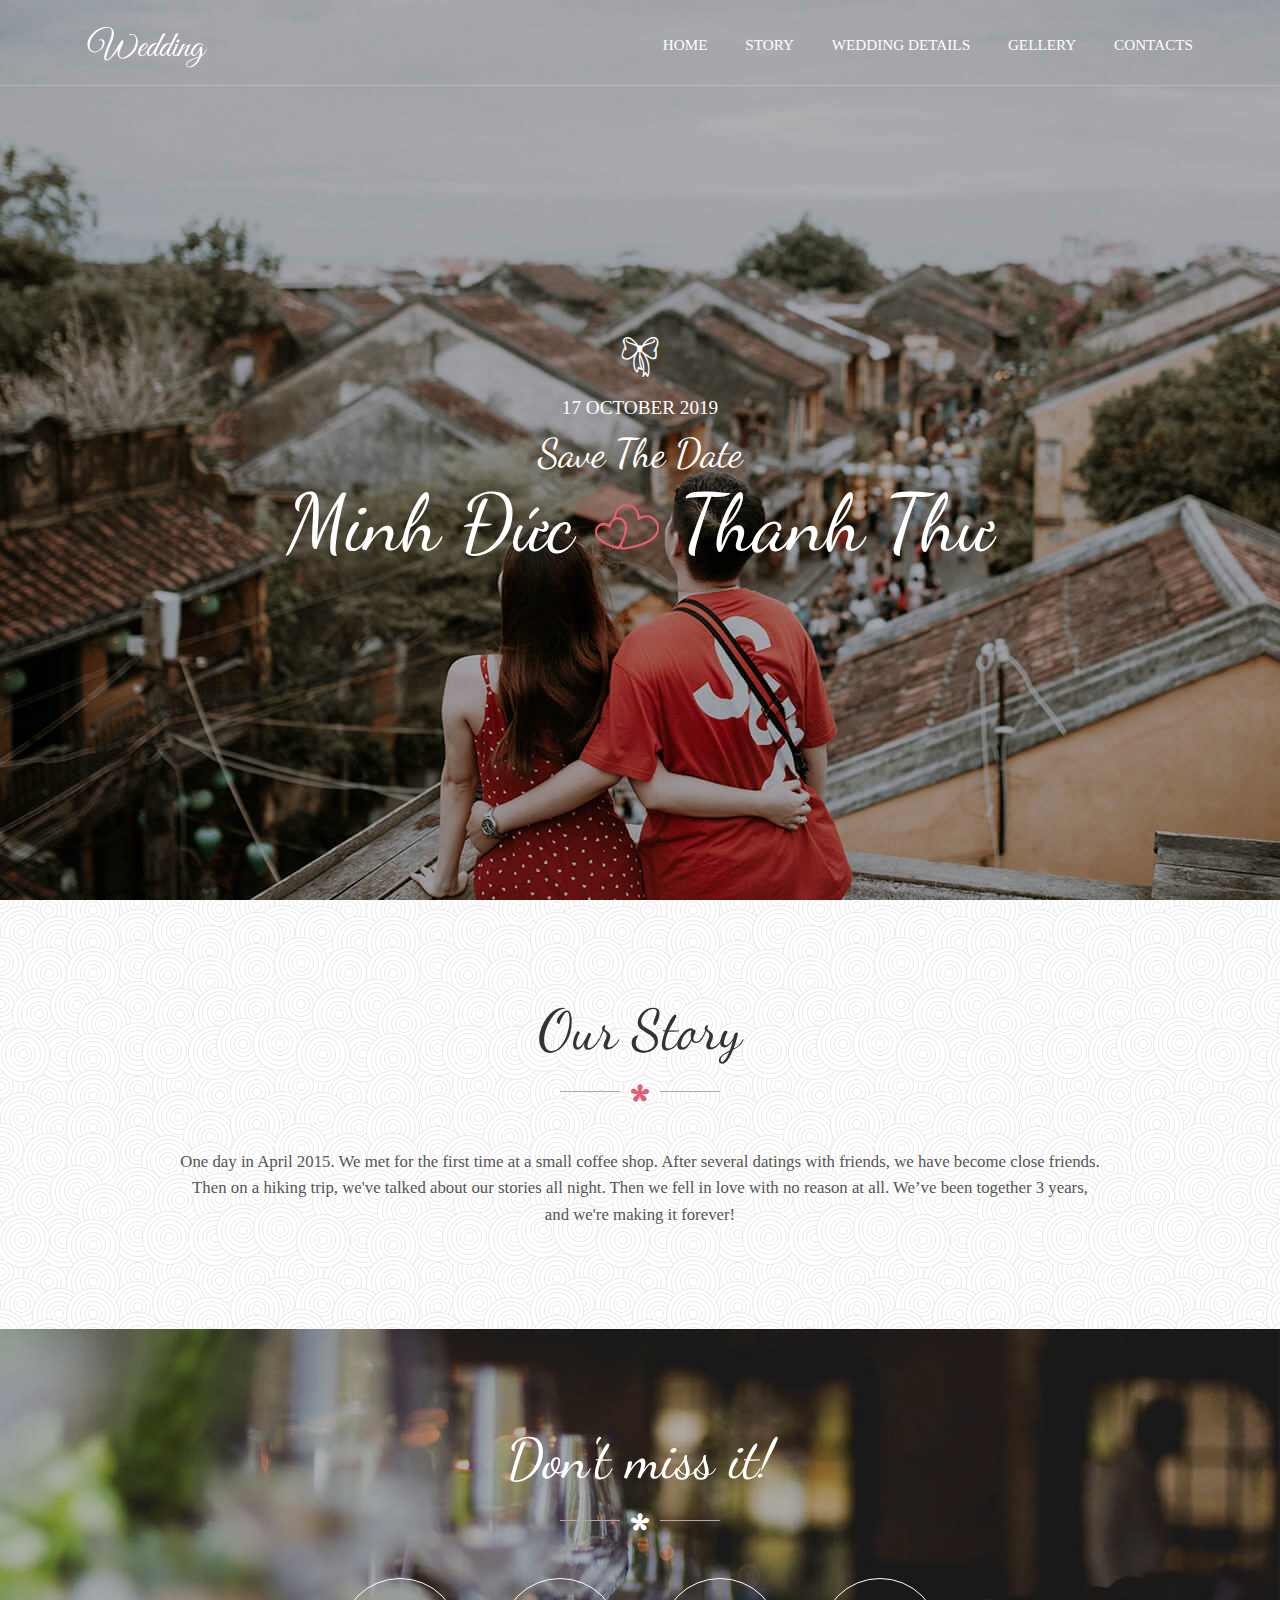
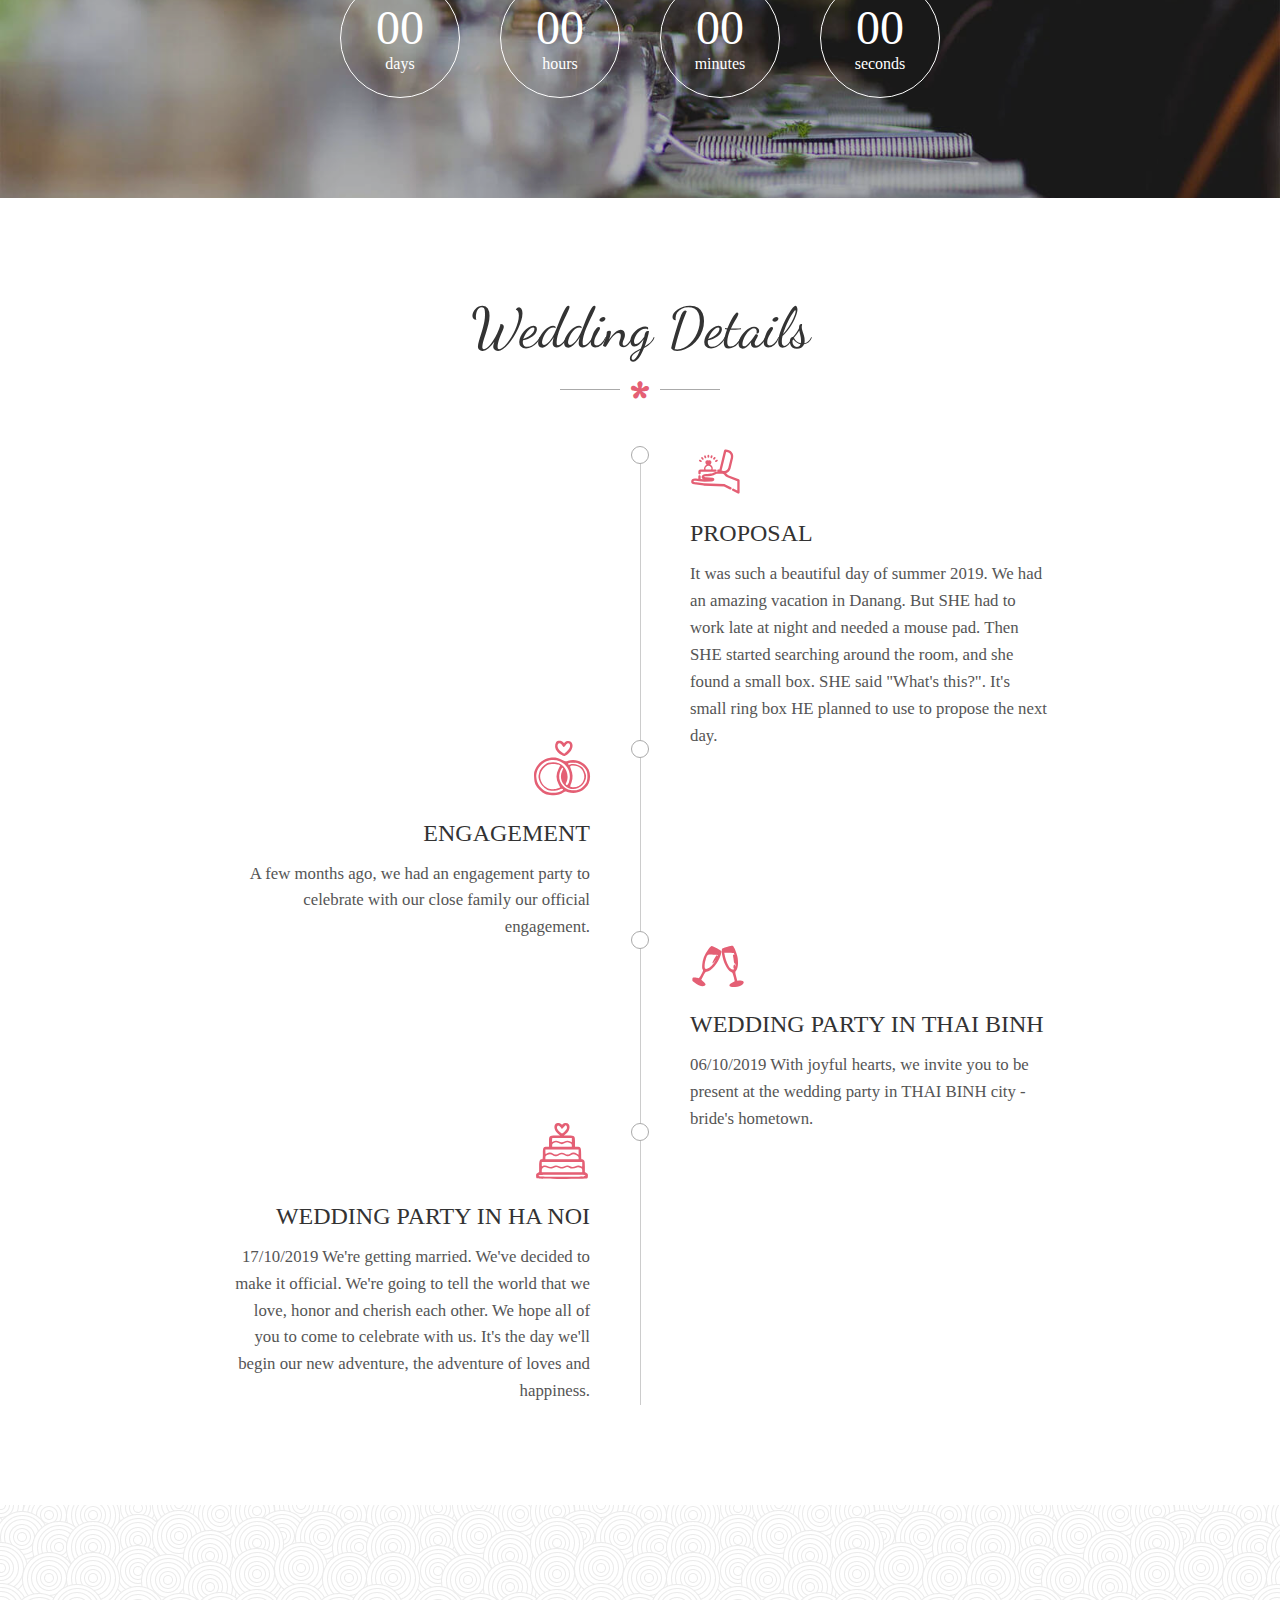
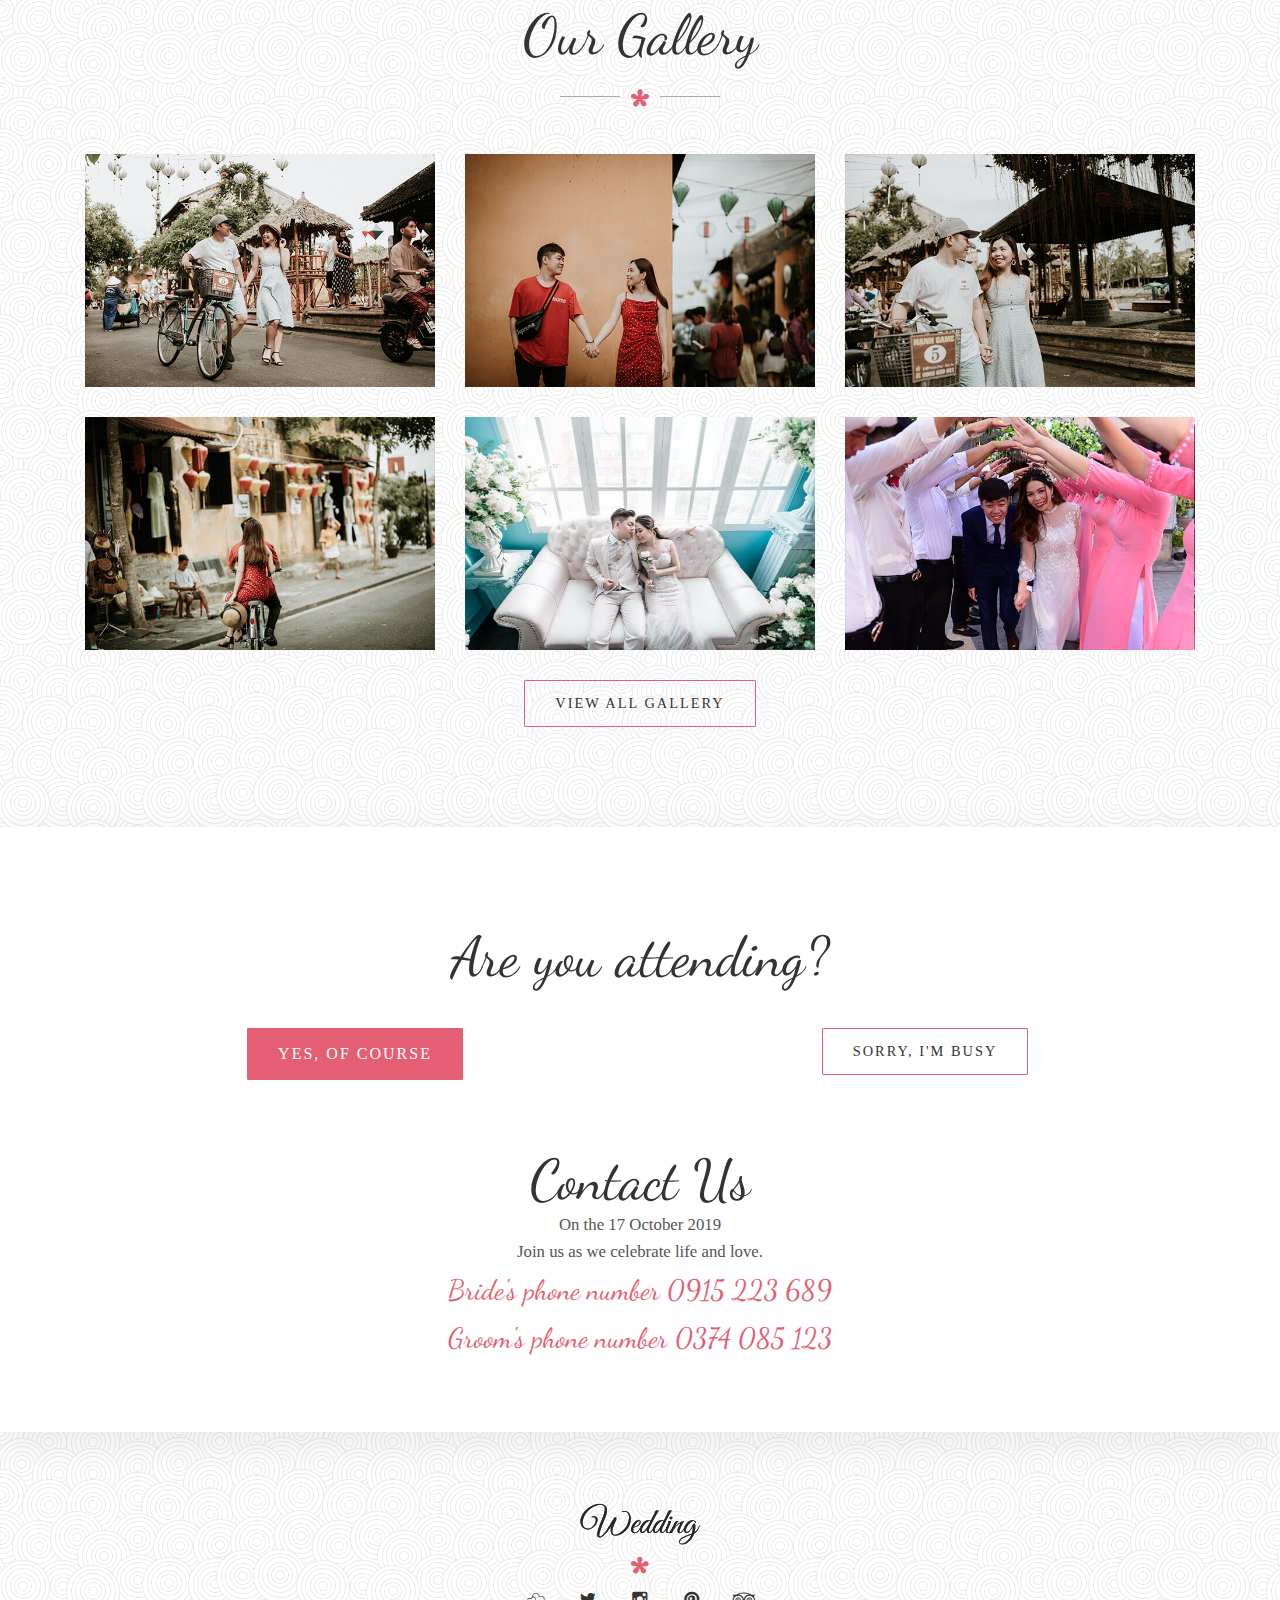
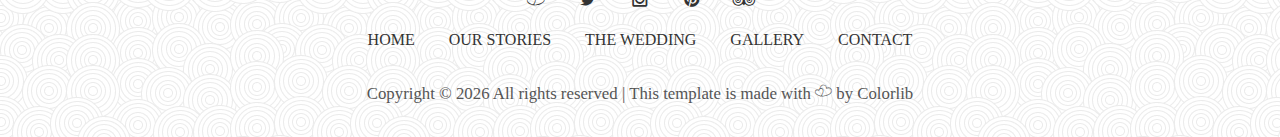
<file: index-marry.html>
<!DOCTYPE HTML>
<html lang="en">

<head>
	<title>D&T</title>
	<meta http-equiv="X-UA-Compatible" content="IE=edge">
	<meta name="viewport" content="width=device-width, initial-scale=1">
	<meta charset="UTF-8">
	<meta property="og:image" content="https://ducnmhn.github.io/images/thumb.jpg" />

	<!-- Font -->

	<link href="https://fonts.googleapis.com/css?family=Dancing+Script" rel="stylesheet">

	<!-- Stylesheets -->

	<link href="common-css/bootstrap.css" rel="stylesheet">


	<link href="common-css/fluidbox.min.css" rel="stylesheet">

	<link href="common-css/font-icon.css" rel="stylesheet">


	<link href="01-homepage/css/styles.css" rel="stylesheet">

	<link href="01-homepage/css/responsive.css" rel="stylesheet">

</head>

<body>

	<header>

		<div class="container">

			<a class="logo" href="#"><img src="images/logo-white.png" alt="Logo"></a>

			<div class="menu-nav-icon" data-nav-menu="#main-menu"><i class="icon icon-bars"></i></div>

			<ul class="main-menu visible-on-click" id="main-menu">
				<li><a href="index.html#main">HOME</a></li>
				<li><a href="index.html#story">STORY</a></li>
				<li><a href="index.html#detail">WEDDING DETAILS</a></li>
				<li><a href="index.html#gallery">GELLERY</a></li>
				<li><a href="index.html#contract">CONTACTS</a></li>
			</ul><!-- main-menu -->

		</div><!-- container -->
	</header>


	<div class="main-slider" id="main">
		<div class="display-table center-text">
			<div class="display-table-cell">
				<div class="slider-content">

					<i class="small-icon icon icon-tie"></i>
					<h5 class="date">17 OCTOBER 2019</h5>
					<h3 class="pre-title">Save The Date</h3>
					<br class="brcss">
					<h1 class="title">Minh Đức<br class="brcss"> <i class="icon icon-heart"></i> <br class="brcss">Thanh
						Thư</h1>

				</div><!-- slider-content-->
			</div>
			<!--display-table-cell-->
		</div><!-- display-table-->
	</div><!-- main-slider -->


	<section class="section story-area center-text" id="story">
		<div class="container">
			<div class="row">
				<div class="col-sm-1"></div>
				<div class="col-sm-10">

					<div class="heading">
						<h2 class="title">Our Story</h2>
						<span class="heading-bottom"><i class="icon icon-star"></i></span>
					</div>

					<p class="desc margin-bottom">One day in April 2015. We met for the first time at a small coffee
						shop. After several datings with friends, we have become close friends. Then on a hiking trip,
						we've talked about our stories all night. Then we fell in love with no reason at all. We’ve been
						together 3 years, and we're making it forever!</p>

				</div><!-- col-sm-10 -->
			</div><!-- row -->
		</div><!-- container -->
	</section><!-- section -->

	<section class="section counter-area center-text" id="count">
		<div class="container">
			<div class="row">

				<div class="col-sm-12">
					<div class="heading">
						<h2 class="title">Don't miss it!</h2>
						<span class="heading-bottom"><i class="color-white icon icon-star"></i></span>
					</div>
				</div>

				<div class="col-sm-2"></div>
				<div class="col-sm-8">

					<div class="remaining-time">
						<div id="clock"></div>
					</div><!-- remaining-time -->
				</div><!-- col-sm-10 -->

			</div><!-- row -->
		</div><!-- container -->
	</section><!-- section -->

	<section class="section w-details-area center-text" id="detail">
		<div class="container">
			<div class="row">
				<div class="col-sm-1"></div>
				<div class="col-sm-10">

					<div class="heading">
						<h2 class="title">Wedding Details</h2>
						<span class="heading-bottom"><i class="icon icon-star"></i></span>
					</div>

					<div class="wedding-details margin-bottom">

						<div class="w-detail right">
							<i class="icon" style="width: 50px;
							fill: #E45F74;">

								<svg version="1.1" id="Capa_1" xmlns="http://www.w3.org/2000/svg"
									xmlns:xlink="http://www.w3.org/1999/xlink" x="0px" y="0px" viewBox="0 0 512 512"
									style="enable-background:new 0 0 512 512;" xml:space="preserve">
									<g id="Group_628" transform="translate(5 -17.5)">
										<g id="Group_595">
											<g id="Group_594">
												<g id="Group_593">
													<g id="Group_592">
														<path id="Path_905" d="M92.6,309.5c-6.6,0-11.9-5.3-11.9-11.9v-18.8c0-11.8,9.6-21.3,21.3-21.3h153.3c6.6,0,11.9,5.3,11.9,11.9
						s-5.3,11.9-11.9,11.9H104.4v16.4C104.4,304.2,99.1,309.5,92.6,309.5z" />
													</g>
												</g>
											</g>
										</g>
										<g id="Group_627">
											<g id="Group_626">
												<g id="Group_625">
													<g id="Group_624">
														<path id="Path_913" d="M491.1,505.2c-1.9,0-3.7-0.4-5.4-1.3l-54.4-27.8c-5.8-3-8.2-10.1-5.2-16c3-5.8,10.1-8.2,16-5.2l37.1,19
						v-96.5l-95.5-36.8c-15-5.7-28-15.7-37.5-28.6c-4.5-6-12-9.6-20.2-9.6l-47-0.4c-7.6,0-15.2,1.6-22.2,4.7l-11.3,5
						c-11.3,5.1-26.8,11.3-35.8,12l-33.9,3.9c-0.4,0.1-0.9,0.1-1.4,0.1c-0.5,0-0.9,0-1.4-0.1c-3.9-0.5-7.9-0.7-11.9-0.8
						c-16.4,0-20.8,5.1-21.7,6.6c-0.3,0.5-0.5,1-0.7,1.6c3.6,0.9,10.3,1.3,13.5,1.4c2.2,0.1,4.2,0.2,6.1,0.4l68.4,6
						c10.3,0.9,17.6,8.3,17.3,17.6c-0.3,8.9-8.1,19.4-29.1,19.9l-71.5,2.5c-0.1,0-0.3,0-0.4,0c-0.3,0-0.7,0-1,0l-72.8-6.1
						c-0.4,0-0.8-0.1-1.2-0.2c-7.5-1.5-15-2.4-22.7-2.6c-9.3,0-12.4,2-13.1,2.6c-0.4,0.3-1,0.8-1,3.5v2.9c2.8,1.3,10,3.7,27,5.7
						c1,0.1,1.7,0.2,2,0.3l77.5,10.7l208.5,7.7c1.9,0,3.7,0.5,5.3,1.3l63.3,32.3c5.8,3,8.2,10.1,5.2,16c-2,4-6.1,6.5-10.6,6.5
						c-1.9,0-3.7-0.4-5.4-1.3l-61-31.1l-206.9-7.7c-0.4,0-0.8,0-1.2-0.1l-78.4-10.8c-0.1,0-0.4-0.1-0.9-0.1l-0.4,0
						c-23.7-2.8-45.9-7.6-47.9-23.9c-0.1-0.5-0.1-1-0.1-1.4v-6.9c0-9,3.3-16.5,9.6-21.7c6.5-5.4,15.8-8,28.2-8
						c8.9,0.1,17.8,1.1,26.5,2.9l8.7,0.7v-26c0-6.6,5.3-11.9,11.9-11.9c6.6,0,11.9,5.3,11.9,11.9v28l30.3,2.5
						c-4.4-0.8-8.6-2.6-12.2-5.3c-7.4-5.7-9.6-17.4-5.4-27.8c3.4-8.3,13.6-22.2,44.2-22.2c4.4,0,8.8,0.3,13.2,0.8l32.8-3.8
						c0.2,0,0.3,0,0.5,0c3.4-0.2,14.1-3.8,28.2-10l11.3-5c9.9-4.4,20.6-6.7,31.4-6.8c-5-4.3-5.6-11.7-1.3-16.7
						c2.3-2.6,5.5-4.2,9-4.2h10.6l47.2-193c1.7-7,8-11.9,15.2-11.9c1.3,0,2.5,0.2,3.8,0.5l24.7,6.1c35.7,8.8,57.4,44.9,48.7,80.5
						L410.3,247c-5.7,23.4-23.6,41.9-46.9,48.4c0.7,0.8,1.3,1.6,1.9,2.4c6.8,9.3,16.1,16.5,26.9,20.6l103.2,39.7
						c4.6,1.8,7.6,6.2,7.6,11.1v124C503,499.9,497.7,505.2,491.1,505.2z M335.5,272.9c3.4,0.8,6.8,1.2,10.2,1.2
						c19.7-0.1,36.8-13.6,41.4-32.7L413.5,134c5.6-23-8.4-46.2-31.3-51.9l-16.9-4.2l-46.6,190.8L335.5,272.9z" />
													</g>
												</g>
											</g>
										</g>
									</g>
									<g id="Group_629" transform="translate(-684.286 -8.502)">
										<path id="Path_914" d="M842.1,240.7c0-17,13.8-30.9,30.8-30.9c17,0,30.9,13.8,30.9,30.8c0,7.9-3,15.4-8.4,21.2h17.3
		c11.7-21.9,3.3-49.2-18.6-60.9c-1-0.5-2-1-3-1.4c10.7-9.7,12.6-19.1,12.6-24.5c0-12-8.3-21.4-19-21.4c-4.2,0-8.4,1.3-11.9,3.7
		c-3.5-2.4-7.6-3.7-11.9-3.7c-10.6,0-19,9.4-19,21.4c0,5.5,1.9,14.8,12.6,24.5c-22.7,10-33,36.6-23,59.4c0.4,1,0.9,2,1.4,2.9h17.3
		C845.1,256.1,842.1,248.5,842.1,240.7z" />
									</g>
									<g id="Group_637" transform="translate(-578.936 -155)">
										<g id="Group_599">
											<g id="Group_630">
												<g id="Group_598">
													<g id="Group_597">
														<g id="Group_596">
															<g id="Path_906">
																<path id="Path_915"
																	d="M767,276.3c-5,0-9-4-9-9v-13.2c0-5,4-9,9-9s9,4,9,9l0,0v13.2C776,272.2,771.9,276.2,767,276.3z" />
															</g>
														</g>
													</g>
												</g>
											</g>
										</g>
										<g id="Group_603">
											<g id="Group_631">
												<g id="Group_602">
													<g id="Group_601">
														<g id="Group_600">
															<g id="Path_907">
																<path id="Path_916" d="M736.9,281.4c-3.8,0-7.2-2.4-8.5-5.9l-4.5-12.4c-1.8-4.7,0.6-9.9,5.2-11.6c4.7-1.8,9.9,0.6,11.6,5.2
								l4.6,12.6c1.7,4.7-0.7,9.9-5.4,11.6C739,281.3,738,281.4,736.9,281.4L736.9,281.4z" />
															</g>
														</g>
													</g>
												</g>
											</g>
										</g>
										<g id="Group_607">
											<g id="Group_632">
												<g id="Group_606">
													<g id="Group_605">
														<g id="Group_604">
															<g id="Path_908">
																<path id="Path_917" d="M710.3,296.6c-2.6-0.1-5-1.2-6.7-3.2l-8.5-10.1c-3.2-3.8-2.7-9.5,1.1-12.7c3.8-3.2,9.5-2.7,12.7,1.1
								l8.5,10.1c3.2,3.8,2.7,9.5-1.1,12.7c-1.6,1.4-3.7,2.1-5.8,2.1L710.3,296.6z" />
															</g>
														</g>
													</g>
												</g>
											</g>
										</g>
										<g id="Group_611">
											<g id="Group_633">
												<g id="Group_610">
													<g id="Group_609">
														<g id="Group_608">
															<g id="Path_909">
																<path id="Path_918" d="M690.8,319.8c-1.6,0-3.1-0.4-4.5-1.2l-11.4-6.6c-4.3-2.5-5.9-8-3.4-12.3c2.5-4.3,8-5.9,12.3-3.4
								l11.5,6.7c4.3,2.5,5.8,8,3.3,12.3C697,318.1,694.1,319.8,690.8,319.8L690.8,319.8z" />
															</g>
														</g>
													</g>
												</g>
											</g>
										</g>
										<g id="Group_615">
											<g id="Group_634">
												<g id="Group_614">
													<g id="Group_613">
														<g id="Group_612">
															<g id="Path_910">
																<path id="Path_919" d="M843.5,319.2c-5,0-9-4-9-9c0-3.2,1.7-6.2,4.5-7.8l11.4-6.6c4.3-2.5,9.8-1,12.3,3.3
								c2.5,4.3,1,9.8-3.3,12.3L848,318C846.7,318.8,845.1,319.2,843.5,319.2L843.5,319.2z" />
															</g>
														</g>
													</g>
												</g>
											</g>
										</g>
										<g id="Group_619">
											<g id="Group_635">
												<g id="Group_618">
													<g id="Group_617">
														<g id="Group_616">
															<g id="Path_911">
																<path id="Path_920" d="M823.6,295.6c-5,0-9-4-9-9c0-2.1,0.7-4.2,2.1-5.8l8.5-10.1c3.1-3.9,8.8-4.5,12.7-1.4
								c3.9,3.1,4.5,8.8,1.4,12.7c0,0.1-0.1,0.1-0.1,0.2l-8.6,10.2C828.8,294.4,826.3,295.6,823.6,295.6L823.6,295.6z" />
															</g>
														</g>
													</g>
												</g>
											</g>
										</g>
										<g id="Group_623">
											<g id="Group_636">
												<g id="Group_622">
													<g id="Group_621">
														<g id="Group_620">
															<g id="Path_912">
																<path id="Path_921" d="M796.8,280.2c-5,0-9-4-9-9c0-1.1,0.2-2.1,0.5-3.1l4.5-12.4c1.6-4.7,6.8-7.2,11.5-5.5
								c4.7,1.6,7.2,6.8,5.5,11.5c0,0,0,0.1-0.1,0.1l-4.5,12.5C803.9,277.8,800.5,280.2,796.8,280.2z" />
															</g>
														</g>
													</g>
												</g>
											</g>
										</g>
									</g>
								</svg>

							</i>
							<h4 class="title">PROPOSAL</h4>
							<p>It was such a beautiful day of summer 2019. We had an amazing vacation in Danang. But SHE
								had to work late at night and needed a mouse pad. Then SHE started searching around the
								room, and she found a small box. SHE said "What's this?". It's small ring box HE planned
								to use to propose the next day.</p>
						</div><!-- w-detail -->

						<div class="w-detail left">
							<i class="icon icon-ciurclke"></i>
							<h4 class="title">ENGAGEMENT</h4>
							<p>A few months ago, we had an engagement party to celebrate with our close family our
								official engagement.</p>
						</div><!-- w-detail -->

						<div class="w-detail right">
							<i class="icon icon-wine-glass"></i>
							<h4 class="title">WEDDING PARTY IN THAI BINH</h4>
							<p>06/10/2019 With joyful hearts, we invite you to be present at the wedding party in THAI
								BINH city - bride's hometown.</p>
						</div><!-- w-detail -->

						<div class="w-detail left">

							<i class="icon icon-cake"></i>
							<h4 class="title">WEDDING PARTY IN HA NOI</h4>
							<p>17/10/2019 We're getting married. We've decided to make it official. We're going to tell
								the world that we love, honor and cherish each other. We hope all of you to come to
								celebrate with us. It's the day we'll begin
								our new adventure, the adventure of loves and happiness.</p>
						</div><!-- w-detail -->

					</div><!-- wedding-details -->

				</div><!-- col-sm-10 -->
			</div><!-- row -->
		</div><!-- container -->
	</section><!-- section -->

	<section class="section story-area center-text" id="gallery">
		<div class="container">
			<div class="row">

				<div class="col-sm-12">

					<div class="heading">
						<h2 class="title">Our Gallery</h2>
						<span class="heading-bottom"><i class="icon icon-star"></i></span>
					</div>

					<div class="image-gallery">
						<div class="row">

							<div class="col-md-4 col-sm-6">
								<a href="images/gallery-1-600x400.jpg" data-fluidbox><img class="margin-bottom"
										src="images/gallery-1-600x400.jpg" alt="Gallery Image"></a>
							</div><!-- col-sm-4 -->

							<div class="col-md-4 col-sm-6">
								<a href="images/gallery-2-600x400.jpg" data-fluidbox><img class="margin-bottom"
										src="images/gallery-2-600x400.jpg" alt="Gallery Image"></a>
							</div><!-- col-sm-4 -->

							<div class="col-md-4 col-sm-6">
								<a href="images/gallery-3-600x400.jpg" data-fluidbox><img class="margin-bottom"
										src="images/gallery-3-600x400.jpg" alt="Gallery Image"></a>
							</div><!-- col-sm-4 -->

							<div class="col-md-4 col-sm-6">
								<a href="images/gallery-4-600x400.jpg" data-fluidbox><img class="margin-bottom"
										src="images/gallery-4-600x400.jpg" alt="Gallery Image"></a>
							</div><!-- col-sm-4 -->

							<div class="col-md-4 col-sm-6">
								<a href="images/gallery-5-600x400.jpg" data-fluidbox><img class="margin-bottom"
										src="images/gallery-5-600x400.jpg" alt="Gallery Image"></a>
							</div><!-- col-sm-4 -->

							<div class="col-md-4 col-sm-6">
								<a href="images/gallery-6-600x400.jpg" data-fluidbox><img class="margin-bottom"
										src="images/gallery-6-600x400.jpg" alt="Gallery Image"></a>
							</div><!-- col-sm-4 -->

						</div><!-- row -->

						<a class="btn-2 margin-bottom gallery-btn" href="gallery/index.html">VIEW ALL GALLERY</a>

					</div><!-- image-gallery -->

				</div><!-- col-sm-10 -->
			</div><!-- row -->
		</div><!-- container -->
	</section><!-- section -->

	<section class="section contact-area" id="contract">
		<div class="container">
			<div class="row">
				<div class="heading" style="margin: 0 auto;">
					<h2 class="center-text">Are you attending?</h2>
				</div>
			</div><!-- row -->
			<div class="row" style="margin-bottom: 50px;">
				<div class="col-sm-6 center-text" style="margin-bottom: 20px;">
					<a class="btn" href="index.html#count"><b>YES, OF COURSE</b></a>
				</div>
				<div class="col-sm-6 center-text">
					<a class="btn-2" id="sorry-btn"><b>SORRY, I'M BUSY</b></a>
				</div>

			</div>
			<div class="row bank-account" style="display: none">
				<div class="col-sm-6 center-text" style="margin-bottom: 20px;">
					<p class="center-text" style="font-size: 25px;">Bride's contact</p>
					<a class="center-text" href="https://www.facebook.com/pyonchi"
						style="color: blue;font-size: 30px;">Bride's facebook</a>
					<p class="center-text">Bride's bank account: 048704060068202 - VIB - Nguyễn Thị Thanh Thư</p>
				</div>
				<div class="col-sm-6 center-text" style="margin-bottom: 20px;">
					<p class="center-text" style="font-size: 25px;">Groom's contact</p>
					<a class="center-text" href="https://www.facebook.com/outsider150"
						style="color: blue;font-size: 30px;">Groom's facebook</a>
					<p class="center-text">Groom's bank account: 0011004064649 - Vietcombank - Nguyễn Minh Đức</p>
				</div>

			</div>
			<div class="row">
				<div style="margin: 0 auto;">
					<h2 class="title  center-text">Contact Us</h2>
					<p class="center-text">On the 17 October 2019</p>
					<p class="center-text">Join us as we celebrate life and love.</p>
					<h3 class="center-text" style="font-size: 1.75rem;"><a style="font-size: inherit;"
							href="tel:0915223689" class="phone">Bride's phone number 0915 223 689</a></h3>
					<h3 class="center-text" style="font-size: 1.75rem;"><a style="font-size: inherit;"
							href="tel:0374085123" class="phone">Groom's phone number 0374 085 123</a></h3>

				</div><!-- margin-bottom -->
			</div><!-- row -->
		</div><!-- container -->
	</section><!-- section -->

	<footer>
		<div class="container center-text">

			<div class="logo-wrapper">
				<a class="logo" href="#"><img src="images/logo-black.png" alt="Logo Image"></a>
				<i class="icon icon-star"></i>
			</div>
			<ul class="social-icons">
				<li><a href="#"><i class="icon icon-heart"></i></a></li>
				<li><a href="#"><i class="icon icon-twitter"></i></a></li>
				<li><a href="#"><i class="icon icon-instagram"></i></a></li>
				<li><a href="#"><i class="icon icon-pinterest"></i></a></li>
				<li><a href="#"><i class="icon icon-tripadvisor"></i></a></li>
			</ul>

			<ul class="footer-links">
				<li><a href="#">HOME</a></li>
				<li><a href="#">OUR STORIES</a></li>
				<li><a href="#">THE WEDDING</a></li>
				<li><a href="#">GALLERY</a></li>
				<li><a href="#">CONTACT</a></li>
			</ul>

			<p class="copyright">
				<!-- Link back to Colorlib can't be removed. Template is licensed under CC BY 3.0. -->
				Copyright &copy;
				<script>document.write(new Date().getFullYear());</script> All rights reserved | This template is made
				with <i class="icon-heart" aria-hidden="true"></i> by <a href="https://colorlib.com"
					target="_blank">Colorlib</a>
				<!-- Link back to Colorlib can't be removed. Template is licensed under CC BY 3.0. -->
			</p>

		</div><!-- container -->
	</footer>


	<!-- SCIPTS -->

	<script src="common-js/jquery-3.1.1.min.js"></script>

	<script src="common-js/tether.min.js"></script>

	<script src="common-js/bootstrap.js"></script>

	<script src="common-js/jquery.countdown.min.js"></script>

	<script src="common-js/jquery.fluidbox.min.js"></script>


	<script src="common-js/scripts.js"></script>
	<script>
		$(document).ready(function () {
			$("#sorry-btn").click(function () {
				$(".bank-account").slideDown("slow");
			});
		});
	</script>
</body>

</html>
</file>
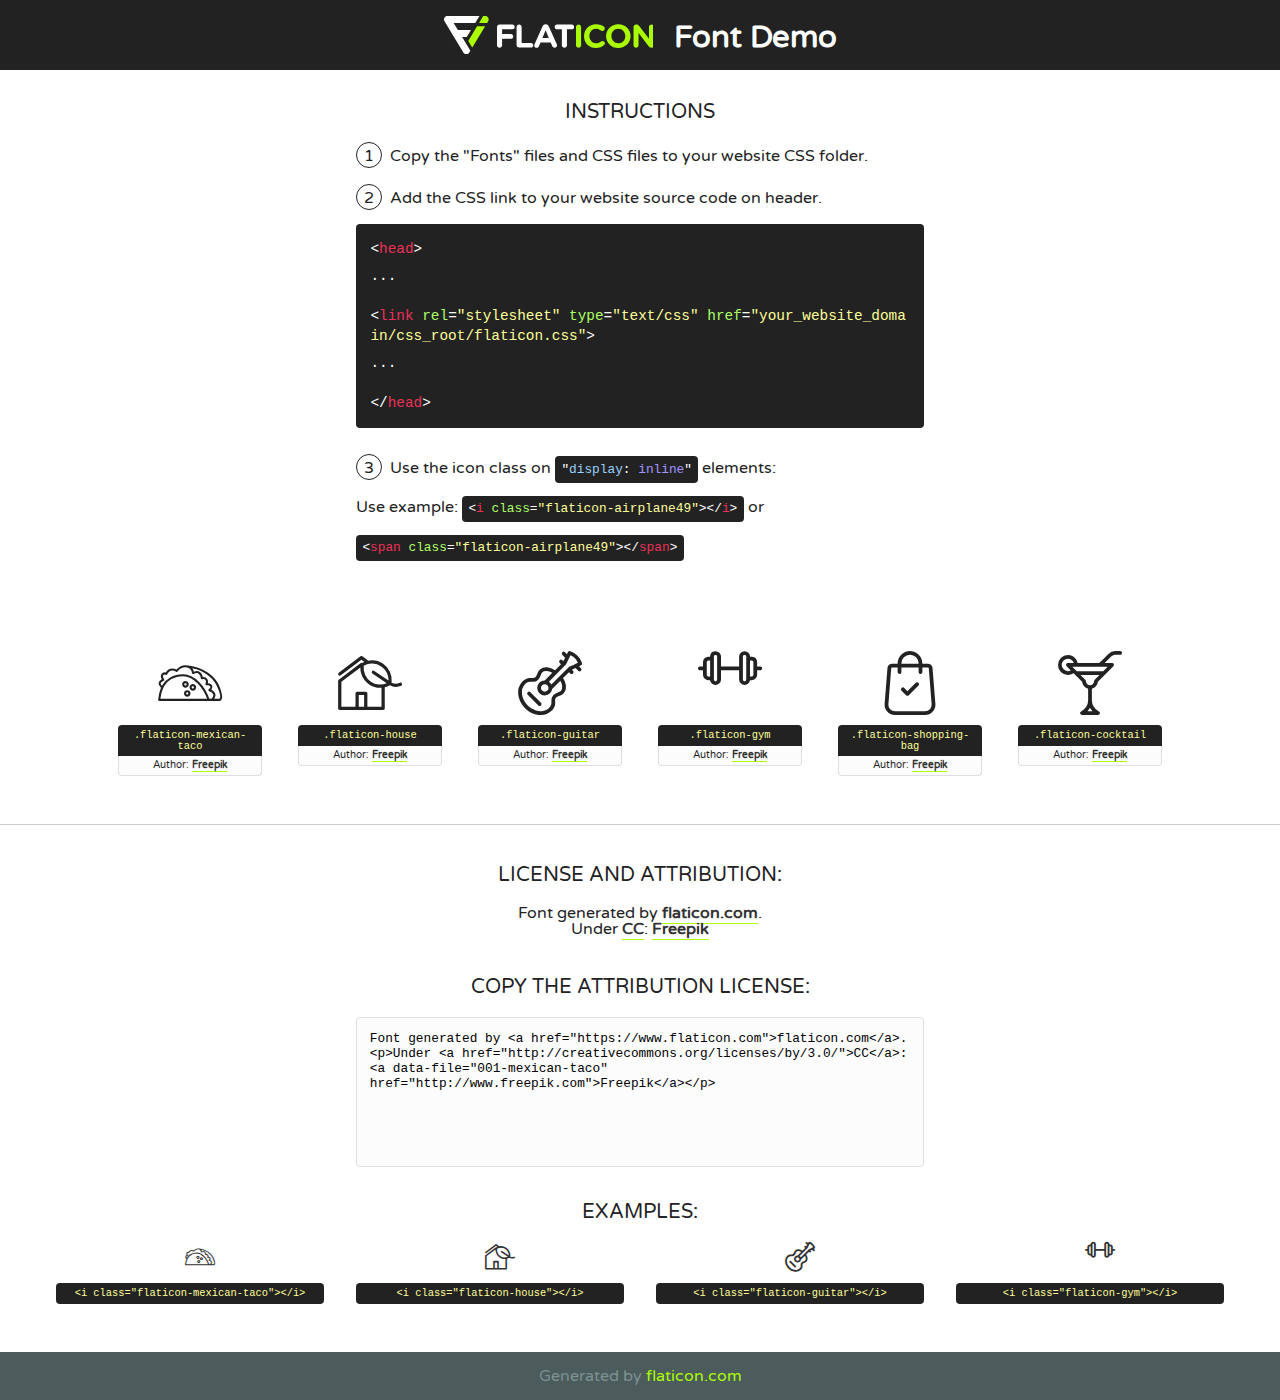
<file: gallery/fonts/flaticon/font/flaticon.html>
<!DOCTYPE html>
<!--
  Flaticon icon font: Flaticon
  Creation date: 11/02/2019 11:47
-->
<html>
<!DOCTYPE html>
<html>

<head>
    <title>Flaticon WebFont</title>
    <link href="http://fonts.googleapis.com/css?family=Varela+Round" rel="stylesheet" type="text/css" />
    <link rel="stylesheet" type="text/css" href="flaticon.css">
    <meta charset="UTF-8">
    <style>
    html, body, div, span, applet, object, iframe,
    h1, h2, h3, h4, h5, h6, p, blockquote, pre,
    a, abbr, acronym, address, big, cite, code,
    del, dfn, em, img, ins, kbd, q, s, samp,
    small, strike, strong, sub, sup, tt, var,
    b, u, i, center,
    dl, dt, dd, ol, ul, li,
    fieldset, form, label, legend,
    table, caption, tbody, tfoot, thead, tr, th, td,
    article, aside, canvas, details, embed, 
    figure, figcaption, footer, header, hgroup, 
    menu, nav, output, ruby, section, summary,
    time, mark, audio, video {
        margin: 0;
        padding: 0;
        border: 0;
        font-size: 100%;
        font: inherit;
        vertical-align: baseline;
    }
    /* HTML5 display-role reset for older browsers */
    article, aside, details, figcaption, figure, 
    footer, header, hgroup, menu, nav, section {
        display: block;
    }
    body {
        line-height: 1;
    }
    ol, ul {
        list-style: none;
    }
    blockquote, q {
        quotes: none;
    }
    blockquote:before, blockquote:after,
    q:before, q:after {
        content: '';
        content: none;
    }
    table {
        border-collapse: collapse;
        border-spacing: 0;
    }
    body {
        font-family: 'Varela Round', Helvetica, Arial, sans-serif;
        font-size: 16px;
        color: #222;
    }
    a {
        color: #333;
        border-bottom: 1px solid #a9fd00;
        font-weight: bold;
        text-decoration: none;
    }
    * {
        -moz-box-sizing: border-box;
        -webkit-box-sizing: border-box;
        box-sizing: border-box;
        margin: 0;
        padding: 0;
    }
    [class^="flaticon-"]:before, [class*=" flaticon-"]:before, [class^="flaticon-"]:after, [class*=" flaticon-"]:after {
        font-family: Flaticon;
        font-size: 30px;
        font-style: normal;
        margin-left: 20px;
        color: #333;
    }
    .wrapper {
        max-width: 600px;
        margin: auto;
        padding: 0 1em;
    }
    .title {
        font-size: 1.25em;
        text-align: center;
        margin-bottom: 1em;
        text-transform: uppercase;
    }
    header {
        text-align: center;
        background-color: #222;
        color: #fff;
        padding: 1em;
    }
    header .logo {
        width: 210px;
        height: 38px;
        display: inline-block;
        vertical-align: middle;
        margin-right: 1em;
        border: none;
    }
    header strong {
        font-size: 1.95em;
        font-weight: bold;
        vertical-align: middle;
        margin-top: 5px;
        display: inline-block;
    }
    .demo {
        margin: 2em auto;
        line-height: 1.25em;
    }
    .demo ul li {
        margin-bottom: 1em;
    }
    .demo ul li .num {
        color: #222;
        border-radius: 20px;
        display: inline-block;
        width: 26px;
        padding: 3px;
        height: 26px;
        text-align: center;
        margin-right: 0.5em;
        border: 1px solid #222;
    }
    .demo ul li code {
        background-color: #222;
        border-radius: 4px;
        padding: 0.25em 0.5em;
        display: inline-block;
        color: #fff;
        font-family: Consolas,Monaco,Lucida Console,Liberation Mono,DejaVu Sans Mono,Bitstream Vera Sans Mono,Courier New, monospace;
        font-weight: lighter;
        margin-top: 1em;
        font-size: 0.8em;
        word-break: break-all;
    }
    .demo ul li code.big {
        padding: 1em;
        font-size: 0.9em;
    }
    .demo ul li code .red {
        color: #EF3159;
    }
    .demo ul li code .green {
        color: #ACFF65;
    }
    .demo ul li code .yellow {
        color: #FFFF99;
    }
    .demo ul li code .blue {
        color: #99D3FF;
    }
    .demo ul li code .purple {
        color: #A295FF;
    }
    .demo ul li code .dots {
        margin-top: 0.5em;
        display: block;
    }
    #glyphs {
        border-bottom: 1px solid #ccc;
        padding: 2em 0;
        text-align: center;
    }
    .glyph {
        display: inline-block;
        width: 9em;
        margin: 1em;
        text-align: center;
        vertical-align: top;
        background: #FFF;
    }
    .glyph .glyph-icon {
        padding: 10px;
        display: block;
        font-family:"Flaticon";
        font-size: 64px;
        line-height: 1;
    }
    .glyph .glyph-icon:before {
        font-size: 64px;
        color: #222;
        margin-left: 0;
    }
    .class-name {
        font-size: 0.65em;
        background-color: #222;
        color: #fff;
        border-radius: 4px 4px 0 0;
        padding: 0.5em;
        color: #FFFF99;
        font-family: Consolas,Monaco,Lucida Console,Liberation Mono,DejaVu Sans Mono,Bitstream Vera Sans Mono,Courier New, monospace;
    }
    .author-name {
        font-size: 0.6em;
        background-color: #fcfcfd;
        border: 1px solid #DEDEE4;
        border-top: 0;
        border-radius: 0 0 4px 4px;
        padding: 0.5em;
    }
    .class-name:last-child {
        font-size: 10px;
        color:#888;
    }
    .class-name:last-child a {
        font-size: 10px;
        color:#555;
    }
    .class-name:last-child a:hover {
        color:#a9fd00;
    }
    .glyph > input {
        display: block;
        width: 100px;
        margin: 5px auto;
        text-align: center;
        font-size: 12px;
        cursor: text;
    }
    .glyph > input.icon-input {
        font-family:"Flaticon";
        font-size: 16px;
        margin-bottom: 10px;
    }
    .attribution .title {
        margin-top: 2em;
    }
    .attribution textarea {
        background-color: #fcfcfd;
        padding: 1em;
        border: none;
        box-shadow: none;
        border: 1px solid #DEDEE4;
        border-radius: 4px;
        resize: none;
        width: 100%;
        height: 150px;
        font-size: 0.8em;
        font-family: Consolas,Monaco,Lucida Console,Liberation Mono,DejaVu Sans Mono,Bitstream Vera Sans Mono,Courier New, monospace;
        -webkit-appearance: none;
    }
    .iconsuse {
        margin: 2em auto;
        text-align: center;
        max-width: 1200px;
    }
    .iconsuse:after {
        content: '';
        display: table;
        clear: both;
    }
    .iconsuse .image {
        float: left;
        width: 25%;
        padding: 0 1em;
    }
    .iconsuse .image p {
        margin-bottom: 1em;
    }
    .iconsuse .image span {
        display: block;
        font-size: 0.65em;
        background-color: #222;
        color: #fff;
        border-radius: 4px;
        padding: 0.5em;
        color: #FFFF99;
        margin-top: 1em;
        font-family: Consolas,Monaco,Lucida Console,Liberation Mono,DejaVu Sans Mono,Bitstream Vera Sans Mono,Courier New, monospace;
    }
    #footer {
        text-align: center;
        background-color: #4C5B5C;
        color: #7c9192;
        padding: 1em;
    }
    #footer a {
        border: none;
        color: #a9fd00;
        font-weight: normal;
    }
    @media (max-width: 960px) {
        .iconsuse .image {
            width: 50%;
        }
    }
    @media (max-width: 560px) {
        .iconsuse .image {
            width: 100%;
        }
    }
    </style>
</head>

<body class="characters-off">

    <header>
        <a href="https://www.flaticon.com" target="_blank" class="logo">
            <svg version="1.1" xmlns="http://www.w3.org/2000/svg" xmlns:xlink="http://www.w3.org/1999/xlink" xmlns:a="http://ns.adobe.com/AdobeSVGViewerExtensions/3.0/" viewBox="0 0 560.875 102.036" enable-background="new 0 0 560.875 102.036" xml:space="preserve">
                <defs>
                </defs>
                <g>
                    <g class="letters">
                        <path fill="#ffffff" d="M141.596,29.675c0-3.777,2.985-6.767,6.764-6.767h34.438c3.426,0,6.15,2.728,6.15,6.15
                        c0,3.43-2.724,6.149-6.15,6.149h-27.674v13.091h23.719c3.429,0,6.151,2.724,6.151,6.15c0,3.43-2.723,6.149-6.151,6.149h-23.719
                        v17.574c0,3.773-2.986,6.761-6.764,6.761c-3.779,0-6.764-2.989-6.764-6.761V29.675z"></path>
                        <path fill="#ffffff" d="M193.844,29.149c0-3.781,2.985-6.767,6.764-6.767c3.776,0,6.763,2.985,6.763,6.767v42.957h25.039
                        c3.426,0,6.149,2.726,6.149,6.153c0,3.425-2.723,6.15-6.149,6.15h-31.802c-3.779,0-6.764-2.986-6.764-6.768V29.149z"></path>
                        <path fill="#ffffff" d="M241.891,75.71l21.438-48.407c1.492-3.341,4.215-5.357,7.906-5.357h0.792
                        c3.686,0,6.323,2.017,7.815,5.357l21.439,48.407c0.436,0.967,0.701,1.845,0.701,2.723c0,3.602-2.809,6.501-6.414,6.501
                        c-3.161,0-5.269-1.845-6.499-4.655l-4.132-9.661h-27.059l-4.301,10.102c-1.144,2.631-3.426,4.214-6.237,4.214
                        c-3.517,0-6.24-2.81-6.24-6.325C241.1,77.64,241.451,76.677,241.891,75.71z M279.932,58.666l-8.521-20.297l-8.526,20.297H279.932
                        z"></path>
                        <path fill="#ffffff" d="M314.864,35.387H301.86c-3.429,0-6.239-2.813-6.239-6.238c0-3.429,2.811-6.24,6.239-6.24h39.533
                        c3.426,0,6.237,2.811,6.237,6.24c0,3.425-2.811,6.238-6.237,6.238h-13.001v42.785c0,3.773-2.99,6.761-6.764,6.761
                        c-3.779,0-6.764-2.989-6.764-6.761V35.387z"></path>
                        <path fill="#A9FD00" d="M352.615,29.149c0-3.781,2.985-6.767,6.767-6.767c3.774,0,6.761,2.985,6.761,6.767v49.024
                        c0,3.773-2.987,6.761-6.761,6.761c-3.781,0-6.767-2.989-6.767-6.761V29.149z"></path>
                        <path fill="#A9FD00" d="M374.132,53.836v-0.179c0-17.481,13.178-31.801,32.065-31.801c9.22,0,15.459,2.458,20.557,6.238
                        c1.402,1.054,2.637,2.985,2.637,5.357c0,3.692-2.985,6.59-6.681,6.59c-1.845,0-3.071-0.702-4.044-1.319
                        c-3.776-2.813-7.729-4.393-12.562-4.393c-10.364,0-17.831,8.611-17.831,19.154v0.173c0,10.542,7.291,19.329,17.831,19.329
                        c5.715,0,9.492-1.756,13.359-4.834c1.049-0.874,2.458-1.491,4.039-1.491c3.429,0,6.325,2.813,6.325,6.236
                        c0,2.106-1.056,3.78-2.282,4.834c-5.539,4.834-12.036,7.733-21.878,7.733C387.572,85.464,374.132,71.493,374.132,53.836z"></path>
                        <path fill="#A9FD00" d="M433.009,53.836v-0.179c0-17.481,13.79-31.801,32.766-31.801c18.981,0,32.592,14.143,32.592,31.628v0.173
                        c0,17.483-13.785,31.807-32.769,31.807C446.625,85.464,433.009,71.32,433.009,53.836z M484.224,53.836v-0.179
                        c0-10.539-7.725-19.326-18.626-19.326c-10.893,0-18.449,8.611-18.449,19.154v0.173c0,10.542,7.73,19.329,18.626,19.329
                        C476.676,72.986,484.224,64.378,484.224,53.836z"></path>
                        <path fill="#A9FD00" d="M506.233,29.321c0-3.774,2.99-6.763,6.767-6.763h1.401c3.252,0,5.183,1.583,7.029,3.953l26.093,34.265
                        V29.059c0-3.692,2.99-6.677,6.681-6.677c3.683,0,6.671,2.985,6.671,6.677v48.934c0,3.78-2.987,6.765-6.764,6.765h-0.436
                        c-3.257,0-5.188-1.581-7.034-3.953l-27.056-35.492v32.944c0,3.687-2.985,6.676-6.678,6.676c-3.683,0-6.673-2.989-6.673-6.676
                        V29.321z"></path>
                    </g>
                    <g class="insignia">
                        <path fill="#ffffff" d="M48.372,56.137h12.517l11.156-18.537H37.186L25.688,18.539h57.825L94.668,0H9.271
                        C5.925,0,2.842,1.801,1.198,4.716c-1.644,2.907-1.593,6.482,0.134,9.343l50.38,83.501c1.678,2.781,4.689,4.476,7.938,4.476
                        c3.246,0,6.257-1.695,7.935-4.476l2.898-4.804L48.372,56.137z"></path>
                        <g class="i">
                            <path fill="#A9FD00" d="M93.575,18.539h0.031v0.004l21.652,0.004l2.705-4.488c1.727-2.861,1.778-6.436,0.133-9.343
                            C116.454,1.801,113.371,0,110.026,0h-5.294L93.575,18.539z"></path>
                            <polygon fill="#A9FD00" points="88.291,27.356 64.725,66.486 75.519,84.404 109.942,27.356"></polygon>
                        </g>
                    </g>
                </g>
            </svg>
        </a>
        <strong>Font Demo</strong>
    </header>


    <section class="demo wrapper">

        <p class="title">Instructions</p>

        <ul>
            <li>
                <span class="num">1</span>Copy the "Fonts" files and CSS files to your website CSS folder.
            </li>
            <li>
                <span class="num">2</span>Add the CSS link to your website source code on header.
                <code class="big">
                    &lt;<span class="red">head</span>&gt;
                    <br/><span class="dots">...</span>
                    <br/>&lt;<span class="red">link</span> <span class="green">rel</span>=<span class="yellow">"stylesheet"</span> <span class="green">type</span>=<span class="yellow">"text/css"</span> <span class="green">href</span>=<span class="yellow">"your_website_domain/css_root/flaticon.css"</span>&gt;
                    <br/><span class="dots">...</span>
                    <br/>&lt;/<span class="red">head</span>&gt;
                </code>
            </li>

            <li>
                <p>
                    <span class="num">3</span>Use the icon class on <code>"<span class="blue">display</span>:<span class="purple"> inline</span>"</code> elements:
                    <br />
                    Use example: <code>&lt;<span class="red">i</span> <span class="green">class</span>=<span class="yellow">&quot;flaticon-airplane49&quot;</span>&gt;&lt;/<span class="red">i</span>&gt;</code> or <code>&lt;<span class="red">span</span> <span class="green">class</span>=<span class="yellow">&quot;flaticon-airplane49&quot;</span>&gt;&lt;/<span class="red">span</span>&gt;</code>
            </li>
        </ul>

    </section>




   <section id="glyphs">          
    
      
        <div class="glyph"><div class="glyph-icon flaticon-mexican-taco"></div>
            <div class="class-name">.flaticon-mexican-taco</div>
            <div class="author-name">Author: <a data-file="001-mexican-taco" href="http://www.freepik.com">Freepik</a> </div> 
        </div>        
        
        <div class="glyph"><div class="glyph-icon flaticon-house"></div>
            <div class="class-name">.flaticon-house</div>
            <div class="author-name">Author: <a data-file="002-house" href="http://www.freepik.com">Freepik</a> </div> 
        </div>        
        
        <div class="glyph"><div class="glyph-icon flaticon-guitar"></div>
            <div class="class-name">.flaticon-guitar</div>
            <div class="author-name">Author: <a data-file="003-guitar" href="http://www.freepik.com">Freepik</a> </div> 
        </div>        
        
        <div class="glyph"><div class="glyph-icon flaticon-gym"></div>
            <div class="class-name">.flaticon-gym</div>
            <div class="author-name">Author: <a data-file="004-gym" href="http://www.freepik.com">Freepik</a> </div> 
        </div>        
        
        <div class="glyph"><div class="glyph-icon flaticon-shopping-bag"></div>
            <div class="class-name">.flaticon-shopping-bag</div>
            <div class="author-name">Author: <a data-file="005-shopping-bag" href="http://www.freepik.com">Freepik</a> </div> 
        </div>        
        
        <div class="glyph"><div class="glyph-icon flaticon-cocktail"></div>
            <div class="class-name">.flaticon-cocktail</div>
            <div class="author-name">Author: <a data-file="006-cocktail" href="http://www.freepik.com">Freepik</a> </div> 
        </div>        
        

    </section>



    <section class="attribution wrapper"   style="text-align:center;">

      <div class="title">License and attribution:</div><div class="attrDiv">Font generated by <a href="https://www.flaticon.com">flaticon.com</a>. <div><p>Under <a href="http://creativecommons.org/licenses/by/3.0/">CC</a>: <a data-file="001-mexican-taco" href="http://www.freepik.com">Freepik</a></p>  </div>
      </div>
      <div class="title">Copy the Attribution License:</div>

    <textarea onclick="this.focus();this.select();">Font generated by &lt;a href=&quot;https://www.flaticon.com&quot;&gt;flaticon.com&lt;/a&gt;. <p>Under <a href="http://creativecommons.org/licenses/by/3.0/">CC</a>: <a data-file="001-mexican-taco" href="http://www.freepik.com">Freepik</a></p>  
     </textarea>

    </section>

    <section class="iconsuse">

          <div class="title">Examples:</div>            
             
            <div class="image">
                <p>
                    <i class="glyph-icon flaticon-mexican-taco"></i> 
                    <span>&lt;i class=&quot;flaticon-mexican-taco&quot;&gt;&lt;/i&gt;</span>
                </p>
            </div>
            
            <div class="image">
                <p>
                    <i class="glyph-icon flaticon-house"></i> 
                    <span>&lt;i class=&quot;flaticon-house&quot;&gt;&lt;/i&gt;</span>
                </p>
            </div>
            
            <div class="image">
                <p>
                    <i class="glyph-icon flaticon-guitar"></i> 
                    <span>&lt;i class=&quot;flaticon-guitar&quot;&gt;&lt;/i&gt;</span>
                </p>
            </div>
            
            <div class="image">
                <p>
                    <i class="glyph-icon flaticon-gym"></i> 
                    <span>&lt;i class=&quot;flaticon-gym&quot;&gt;&lt;/i&gt;</span>
                </p>
            </div>
                       
        </div>
                            
    </section>

<div id="footer">
    <div>Generated by <a href="https://www.flaticon.com">flaticon.com</a>
    </div>
</div>



</body>
</html>
</file>
<file: common-css/font-icon.css>
@charset "UTF-8";

@font-face {
  font-family: "untitled-font-1";
  src:url("../fonts/webzed-font-1.eot");
  src:url("../fonts/webzed-font-1.eot?#iefix") format("embedded-opentype"),
    url("../fonts/webzed-font-1.woff") format("woff"),
    url("../fonts/webzed-font-1.ttf") format("truetype"),
    url("../fonts/webzed-font-1.svg#untitled-font-1") format("svg");
  font-weight: normal;
  font-style: normal;

}

[data-icon]:before {
  font-family: "untitled-font-1" !important;
  content: attr(data-icon);
  font-style: normal !important;
  font-weight: normal !important;
  font-variant: normal !important;
  text-transform: none !important;
  speak: none;
  line-height: 1;
  -webkit-font-smoothing: antialiased;
  -moz-osx-font-smoothing: grayscale;
}

[class^="icon-"]:before,
[class*=" icon-"]:before {
  font-family: "untitled-font-1" !important;
  font-style: normal !important;
  font-weight: normal !important;
  font-variant: normal !important;
  text-transform: none !important;
  speak: none;
  line-height: 1;
  -webkit-font-smoothing: antialiased;
  -moz-osx-font-smoothing: grayscale;
}

.icon-home:before {
  content: "\61";
}
.icon-email-plane:before {
  content: "\63";
}
.icon-cake:before {
  content: "\62";
}
.icon-camera:before {
  content: "\64";
}
.icon-ciurclke:before {
  content: "\65";
}
.icon-star:before {
  content: "\66";
}
.icon-heart:before {
  content: "\67";
}
.icon-tie:before {
  content: "\68";
}
.icon-wine-glass:before {
  content: "\69";
}
.icon-facebook:before {
  content: "\6a";
}
.icon-twitter:before {
  content: "\6b";
}
.icon-instagram:before {
  content: "\6c";
}
.icon-tripadvisor:before {
  content: "\6d";
}
.icon-pinterest:before {
  content: "\6e";
}
.icon-caret-down:before {
  content: "\6f";
}
.icon-caret-right:before {
  content: "\70";
}
.icon-bars:before {
  content: "\71";
}
.icon-quote:before {
  content: "\72";
}
.icon-right-open-big:before {
  content: "\73";
}
.icon-left-open-big:before {
  content: "\74";
}
</file>
<file: 01-homepage/css/styles.css>
/*
====================================================

* 	[Master Stylesheet]
	
	Theme Name :  
	Version    :  
	Author     :  
	Author URI :  

====================================================

	TOC
	
	1. PRIMARY STYLES
	2. COMMONS FOR PAGE DESIGN
		JQUERY LIGHT BOX
	3. MENU
		MIDDLE AREA
		BOTTOM AREA
		DROPDOWN MENU STYLING
		DROPDOWN SUBMENU
		DROPDOWN HOVER 
	4. SLIDER
	5. STORY AREA
	6. REMAINING TIME
	7. WEDDING DETAILS AREA
	8. WEDDING CEREMONY
	9. CONTACT AREA
	10. VIEW GALLERY
	11. FOOTER

====================================================

/* ---------------------------------
1. PRIMARY STYLES
--------------------------------- */

html{ font-size: 100%; height: 100%; overflow-x: hidden;margin: 0px;  padding: 0px; touch-action: manipulation; }


body{ font-size: 16px; font-family: 'Bitter', serif; width: 100%; height: 100%; margin: 0; font-weight: 400;
	-webkit-font-smoothing: antialiased; -moz-osx-font-smoothing: grayscale; word-wrap: break-word; 
	color: #333; }

h1, h2, h3, h4, h5, h6, p, a, ul, span, li, img, inpot, button{ margin: 0; padding: 0; }

h1,h2,h3,h4,h5,h6{ line-height: 1.5; font-weight: inherit; }

h1,h2,h3{ font-family: 'Dancing Script', cursive; }

p{ line-height: 1.6; font-size: 1.05em; font-weight: 400; color: #555; }

h1{ font-size: 5em; line-height: 1; }
h2{ font-size: 3.5em; line-height: 1.1; }
h3{ font-size: 2.5em; }
h4{ font-size: 1.5em; }
h5{ font-size: 1.2em; }
h6{ font-size: .9em; letter-spacing: 1px; }

a, button{ display: inline-block; text-decoration: none; color: inherit; transition: all .3s; line-height: 1; }

a:focus, a:active, a:hover,
button:focus, button:active, button:hover,
a b.light-color:hover{ text-decoration: none; color: #E45F74; }

b{ font-weight: 500; }

img{ width: 100%; }

li{ list-style: none; display: inline-block; }

span{ display: inline-block; }

button{ outline: 0; border: 0; background: none; cursor: pointer; }

b.light-color{ color: #444; }

.icon{ font-size: 1.1em; display: inline-block; line-height: inherit; }

[class^="icon-"]:before, [class*=" icon-"]:before{ line-height: inherit; }



/* ---------------------------------
2. COMMONS FOR PAGE DESIGN
--------------------------------- */

.btn{ padding: 15px 30px; border-radius: 1px; letter-spacing: 2px; 
	border: 1px solid #E45F74; background: #E45F74; color: #fff; }

.btn:hover{ color: #E45F74; background: none; }

.btn-2{ font-size: .9em; padding: 15px 30px; border-radius: 1px; letter-spacing: 2px; 
	border: 1px solid #E45F74; }

.btn-2:hover{ background: #E45F74; color: #fff; }

.border-btn{ font-size: .9em; padding-bottom: 5px; background: none; color: inherit; border: 0; 
	position: relative; overflow: hidden; }

.border-btn:after{ content:''; position: absolute; bottom: 0; left: 0; right: 0; height: 2px; 
	transition: all .3s; background: #E45F74; }

.border-btn:before{ content:''; position: absolute; bottom: 0; left: 0; right: 0; height: 2px; 
	transform: translateX(-130%); transition: all .3s; background: #E45F74; }
	
.border-btn:hover:after{ transform: translateX(130%); }

.border-btn:hover:before{ transform: translateX(0%); }


.section{ padding: 100px 0 70px; }

.section .heading{ padding-bottom: 40px; }

.section .heading .icon{ font-size: 18px; margin-top: 20px; color: #E45F74; }

.section .heading .icon.color-white{ color: #fff; }

.section .heading .heading-bottom{ margin-top: 20px; display: inline-block; width: 160px; height: 20px; 
	line-height: 20px; position: relative; }

.section .heading .heading-bottom .icon{ position: absolute; left: 50%; top: 50%; margin: -9px 0 0 -9px; }
	
.section .heading .heading-bottom:after{ content:''; position: absolute; left: 0; top: 50%; margin-top: -.5px;
	height: 1px; width: 60px; background: #aaa; }

.section .heading .heading-bottom:before{ content:''; position: absolute; right: 0; top: 50%; margin-top: -.5px;
	height: 1px; width: 60px; background: #aaa; }
	
.section .margin-bottom{ margin-bottom: 30px; }



.center-text{ text-align: center; } 

.color-white{ color: #fff; }

.display-table{ display: table; height: 100%; width: 100%; }

.display-table-cell{ display: table-cell; vertical-align: middle; }



::-webkit-input-placeholder { font-size: .9em; letter-spacing: 1px; }

::-moz-placeholder { font-size: .9em; letter-spacing: 1px; }

:-ms-input-placeholder { font-size: .9em; letter-spacing: 1px; }

:-moz-placeholder { font-size: .9em; letter-spacing: 1px; }



/* JQUERY LIGHT BOX */

#flavorOverlay { position: fixed; top: 0; bottom: 0; left: 0; right: 0; display: none; 
	background: rgba(0, 0, 0, 0.8); }

#flavorLightbox { display: none; }

#flavorLightbox > img { max-width: 90%; max-height: 90%; position: fixed; top: 50px; left: 50%;
  transform: translateX(-50%); z-index: 9999; }

#flavorLightboxClose { font-size: 32px; cursor: pointer; position: fixed; top: 30px; right: 30px;
  z-index: 666; color: #fff; }

.thumbnails { display: flex; flex-flow: row wrap; justify-content: center; z-index: 600;
  position: relative; cursor: pointer; position: absolute; bottom: 50px; width: 90%; }

.thumbnails img { height: 50px; margin: 1px; transition: .3s; }

.thumbnails img:hover { border: 2px solid #fff; }



/* ---------------------------------
3. MENU
--------------------------------- */

header{ position: absolute; left: 0; right: 0; top: 20px; z-index: 1000; font-size: .95em; 
	border-bottom: 1px solid rgba(255,255,255, .2); color: #fff; }

	
/* MIDDLE AREA */

header .logo{ margin: 5px 0 20px; height: 40px; }

header .logo img{ height: 100%; width: auto; }


/* BOTTOM AREA */

header .main-menu{ font-weight: 500; float: right; margin: 0px -15px; }

header .main-menu > li > a{ height: 50px; line-height: 46px; padding: 0 15px; border: 2px solid transparent; 
	border-radius: 2px; background: transparent; }

header .visible.main-menu{ display: block; }


/* DROPDOWN MENU STYLING */

header .main-menu li.drop-down{ position: relative; text-align: left; }

header .main-menu li.drop-down > ul.drop-down-menu{ display: none; position: absolute; top: 50px; left: 0; 
	min-width: 200px; box-shadow: 0px 3px 10px rgba(0,0,0,.3); background: #333; }

header .main-menu li.drop-down > ul.drop-down-menu li{ display: block; border-top: 1px solid #444; }

header .main-menu li.drop-down > ul.drop-down-menu li > a{ display: block; padding: 15px 20px; }

header .main-menu li.drop-down > ul.drop-down-inner li:first-child{ border-top: 0; }

header .main-menu li i{margin-left: 10px; }


/* DROPDOWN SUBMENU */

header .main-menu li.drop-down > ul.drop-down-inner{ top: 0; left: auto; left: 100%; }


/* DROPDOWN HOVER */

header .main-menu > li > a:hover,
header .main-menu li a.mouseover{ border-color: #E45F74; }

header .main-menu li.drop-down a.mouseover + ul.drop-down-menu{ display: block; 
	animation: full-opacity-anim .2s forwards; }


@keyframes full-opacity-anim{
	0%{ opacity: 0; }
	100%{ opacity: 1; }
}

/* NAV ICON */

.menu-nav-icon{ display: none; height: 60px; width: 50px; text-align: center; line-height: 60px; cursor: pointer; 
	font-size: 1.8em; }

	@media only screen and (max-width: 767px) {
		.brcss{
			display: block !important;
		}
	}
	.brcss{
		display: none;
	}
/* ---------------------------------
4. SLIDER
--------------------------------- */

.main-slider{ height: 100vh; position: relative; z-index: 1;     background-position: center;
	background-image: url(../../images/slider-1-1600x900.jpg); background-size: cover; color: #fff; } 

.main-slider:after{ content:''; position: absolute; top: 0; bottom: 0; left: 0; right: 0; 
	z-index: -1; background: rgba(0,0,0,.3); }

.slider-content .date{ margin: 10px 0 0; }

.slider-content i{ line-height: 1; }

.slider-content i.small-icon{ font-size: 2.5em; }

.slider-content .title i{ transform: translateY(10px); font-size: .8em; color: #E45F74; }


/* ---------------------------------
5. STORY AREA
--------------------------------- */

.story-area{ position: relative; z-index: 1; }

.story-area:after{ content: ''; position: absolute; top: 0; bottom: 0; left: 0; right: 0; z-index: -1;
	opacity: .8; background: url(../../images/Background_Circle.png); }


/* ---------------------------------
6. REMAINING TIME
--------------------------------- */

.counter-area{ position: relative; z-index: 1; 
	background-image: url(../../images/counter-1-1600x600.jpg); background-size: cover; color: #fff; }

.counter-area:after{ content:''; position: absolute; top: 0; bottom: 0; left: 0; right: 0; 
	z-index: -1; background: rgba(0,0,0,.3); }
	
.remaining-time .time-sec{ position: relative; display: inline-block; margin: 0 20px; margin-bottom: 30px; 
	height: 120px; width: 120px; padding-top: 25px; border-radius: 100px; border: 1px solid #fff; }

.remaining-time .time-sec .title{ font-size: 3em; line-height: 1; display: block; }



/* ---------------------------------
7. WEDDING DETAILS AREA
--------------------------------- */

.wedding-details{ overflow: hidden; position: relative; }

.wedding-details:after{ content:''; position: absolute; top: 0; bottom: 0; left: 50%; margin-left: -.5px;
	width: 1px; background: #ccc; }

.w-detail{ width: 50%; padding: 0 50px; margin-bottom: 30px; position: relative; clear: both; margin-top: -40px; }

.w-detail:first-child{ margin-top: 0; }

.w-detail:last-child{ margin-bottom: 0; }

.w-detail:after{ content:''; position: absolute; top: 0; height: 18px; width: 18px; border-radius: 20px;
	z-index: 1; border: 1px solid #aaa; background: #fff; }

.w-detail.right{ text-align: left;  float: right; }

.w-detail.right:after{ left: 0; margin-left: -9px; }
	
.w-detail.left{ text-align: right;  float: left; }

.w-detail.left:after{ right: 0; margin-right: -9px; }
	
.w-detail .title{ margin: 10px 0; }

.w-detail .icon{ font-size: 3.5em; line-height: 1; color: #E45F74; }



/* ---------------------------------
8. WEDDING CEREMONY
--------------------------------- */

.ceremony-area{ position: relative; z-index: 1; 
	background-image: url(../../images/counter-1-1600x600.jpg); background-size: cover; color: #fff; }

.ceremony-area:after{ content:''; position: absolute; top: 0; bottom: 0; left: 0; right: 0; 
	z-index: -1; background: rgba(0,0,0,.3); }
	
.ceremony .desc{ margin-bottom: 15px; color: #fff;  }


/* ---------------------------------
9. CONTACT AREA
--------------------------------- */

.contact-area{ position: relative; overflow: hidden; box-shadow: 1px 10px 40px rgba(0,0,0,.4); }

.contact-area .contact-wrapper{ width: 50%; }

.contact-area .map-area{ width: 50%; position: absolute; top: 0; bottom: 0; right: 0; }


.contact-area .phone{ margin: 10px 0; font-size: 2em; color: #E45F74; }


/* ---------------------------------
10. VIEW GALLERY
--------------------------------- */

.galery-area .gallery-btn{ margin-top: 30px; }



/* ---------------------------------
11. FOOTER
--------------------------------- */

footer{ position: relative; z-index: 1; padding-top: 70px; }

footer:after{ content: ''; position: absolute; top: 0; bottom: 0; left: 0; right: 0; z-index: -1;
	opacity: .8; background: url(../../images/Background_Circle.png); }
	
footer ul > li > a{ padding: 10px 15px; }


footer .logo-wrapper .icon{ color: #E45F74; }

footer .logo{ display: block; height: 50px; }

footer .logo img{ height: 100%; width: auto; }

footer .newsletter{ margin: 20px 0; }

footer .newsletter .title{ margin: 5px 0; }

footer .newsletter .email-area{ position: relative; width: 400px; height: 55px; margin: 20px auto; }

footer .email-area .email-input{ position: absolute; top: 0; bottom: 0; left: 0; width: 100%; border: 0; outline: 0; 
	border-radius: 100px; padding: 0 70px 0 25px; transition: all .2s; box-shadow: 1px 10px 30px rgba(0,0,0,.2); }

footer .email-area .email-input:focus{ box-shadow: 1px 15px 30px rgba(0,0,0,.3); }

footer .email-area .submit-btn{ position: absolute; right: 0; height: 55px; width: 55px; line-height: 55px;
	border-radius: 100px; background: #E55D73; color: #fff; }

footer .email-area .submit-btn:hover{ background: #000; color: #E55D73; }


footer .copyright{ padding: 20px 0 30px; }

.galery-area:after{
	content: '';
    position: absolute;
    top: 0;
    bottom: 0;
    left: 0;
    right: 0;
    z-index: -1;
	opacity: .8;
	background: url(../../images/Background_Circle.png);
}
</file>
<file: 01-homepage/css/responsive.css>
/* Screens Resolution : 992px
-------------------------------------------------------------------------- */
@media only screen and (max-width: 1200px) {
	
	
}

/* Screens Resolution : 992px
-------------------------------------------------------------------------- */
@media only screen and (max-width: 992px) {
	
	/* ---------------------------------
	1. PRIMARY STYLES
	--------------------------------- */

	h1{ font-size: 4em; }
	h2{ font-size: 3em; }
	h3{ font-size: 2em; }
	
	/* ---------------------------------
	3. MENU
	--------------------------------- */
	

}


/* Screens Resolution : 767px
-------------------------------------------------------------------------- */
@media only screen and (max-width: 767px) {
	
	/* ---------------------------------
	1. PRIMARY STYLES
	--------------------------------- */

	p{ line-height: 1.4; }

	h1{ font-size: 3em; }
	h2{ font-size: 2.5em; }
	h3{ font-size: 1.8em; }
	h4{ font-size: 1.5em; }
	h5{ font-size: 1.2em; }
	
	/* ---------------------------------
	2. COMMONS FOR PAGE DESIGN
	--------------------------------- */

	.section{ padding: 50px 0 20px; }

	.section .heading{ padding-bottom: 20px; }
	
	.section .heading .heading-bottom{ margin-top: 10px; }
	
	
	/* ---------------------------------
	3. MENU
	--------------------------------- */
	
	header{ top: 0; border-bottom: 1px solid rgba(255,255,255, .1); }
	
	header .logo{ margin: 10px 0; height: 40px; }
	
	
	/* BOTTOM AREA */
	
	header .main-menu{ text-align: left; display: none; float: none; clear: both; max-height: 400px;
		overflow: auto; border-top: 1px solid #ccc; background: #333; }
	
	header .main-menu > li{ display: block; float: none; border-bottom: 1px solid #444; }
	
	header .main-menu > li:last-child{ border-bottom: 0; }
	
	header .main-menu li > a{ display: block; border: 0; line-height: 1; height: auto; padding: 15px; background: none; }
	
	
	/* DROPDOWN  */
	
	header .main-menu li.drop-down > ul.drop-down-menu{ position: static; box-shadow: none; }
	
	header .main-menu li.drop-down > ul.drop-down-inner li:first-child{ border-top: 1px solid #444; }
	
	/* DROPDOWN HOVER */
	
	header .main-menu li.drop-down > ul.drop-down-menu li a{ padding-left: 25px; }
	
	header .main-menu li.drop-down > ul.drop-down-inner li a{ padding-left: 35px; }
	
	
	/* NAV ICON */
	
	.menu-nav-icon{ display: inline-block; float: right; }

	
	
	/* ---------------------------------
	7. WEDDING DETAILS AREA
	--------------------------------- */

	.wedding-details{ margin-left: 15px; overflow: visible; }
	
	.wedding-details:after{ left: 0; margin-left: 0px; }

	.w-detail{ width: 100%; padding: 0 0 0 30px; margin: 0 0 30px; }

	.w-detail.left,
	.w-detail.right{ text-align: left; float: none; }

	.w-detail.right:after,
	.w-detail.left:after{ left: 0; margin-left: -9px; }
	
	
	/* ---------------------------------
	9. CONTACT AREA
	--------------------------------- */
	
	.contact-area .contact-wrapper{ width: 100%; float: none!important; }

	.contact-area .map-area{ height: 400px; width: 100%; position: static; }



	/* ---------------------------------
	10. VIEW GALLERY
	--------------------------------- */

	.galery-area .gallery-btn{ margin-top: 10px; }

	
	/* ---------------------------------
	11. FOOTER
	--------------------------------- */
	
	footer ul > li > a{ padding: 10px 7px; }
	
	footer .newsletter .email-area{ width: 90%; }
	
}

/* Screens Resolution : 479px
-------------------------------------------------------------------------- */
@media only screen and (max-width: 479px) {

	/* ---------------------------------
	1. PRIMARY STYLES
	--------------------------------- */

	body{ font-size: 14px;  }
	



}

/* Screens Resolution : 359px
-------------------------------------------------------------------------- */
@media only screen and (max-width: 359px) {
	
	
}

/* Screens Resolution : 290px
-------------------------------------------------------------------------- */
@media only screen and (max-width: 290px) {
	
	
}
</file>
<file: gallery/fonts/flaticon/font/flaticon.css>
/*
  	Flaticon icon font: Flaticon
  	Creation date: 11/02/2019 11:47
  	*/

@font-face {
  font-family: "Flaticon";
  src: url("./Flaticon.eot");
  src: url("./Flaticon.eot?#iefix") format("embedded-opentype"),
       url("./Flaticon.woff2") format("woff2"),
       url("./Flaticon.woff") format("woff"),
       url("./Flaticon.ttf") format("truetype"),
       url("./Flaticon.svg#Flaticon") format("svg");
  font-weight: normal;
  font-style: normal;
}

@media screen and (-webkit-min-device-pixel-ratio:0) {
  @font-face {
    font-family: "Flaticon";
    src: url("./Flaticon.svg#Flaticon") format("svg");
  }
}

[class^="flaticon-"]:before, [class*=" flaticon-"]:before,
[class^="flaticon-"]:after, [class*=" flaticon-"]:after {   
  font-family: Flaticon;
        font-style: normal;
  font-weight: normal;
  font-variant: normal;
  text-transform: none;
  line-height: 1;

  /* Better Font Rendering =========== */
  -webkit-font-smoothing: antialiased;
  -moz-osx-font-smoothing: grayscale;
}

.flaticon-mexican-taco:before { content: "\f100"; }
.flaticon-house:before { content: "\f101"; }
.flaticon-guitar:before { content: "\f102"; }
.flaticon-gym:before { content: "\f103"; }
.flaticon-shopping-bag:before { content: "\f104"; }
.flaticon-cocktail:before { content: "\f105"; }
</file>
<file: common-css/fluidbox.min.css>
@-webkit-keyframes a{0%{-webkit-transform:translate(-50%,-50%) rotateX(0) rotateY(0);transform:translate(-50%,-50%) rotateX(0) rotateY(0)}50%{-webkit-transform:translate(-50%,-50%) rotateX(-180deg) rotateY(0);transform:translate(-50%,-50%) rotateX(-180deg) rotateY(0)}to{-webkit-transform:translate(-50%,-50%) rotateX(-180deg) rotateY(-180deg);transform:translate(-50%,-50%) rotateX(-180deg) rotateY(-180deg)}}@keyframes a{0%{-webkit-transform:translate(-50%,-50%) rotateX(0) rotateY(0);transform:translate(-50%,-50%) rotateX(0) rotateY(0)}50%{-webkit-transform:translate(-50%,-50%) rotateX(-180deg) rotateY(0);transform:translate(-50%,-50%) rotateX(-180deg) rotateY(0)}to{-webkit-transform:translate(-50%,-50%) rotateX(-180deg) rotateY(-180deg);transform:translate(-50%,-50%) rotateX(-180deg) rotateY(-180deg)}}.fluidbox{outline:none}.fluidbox__overlay{background-color:hsla(0,0%,100%,.85);cursor:pointer;cursor:zoom-out;opacity:0;pointer-events:none;position:fixed;top:-100%;left:0;bottom:-100%;right:0;-webkit-transition:all .5s ease-in-out;transition:all .5s ease-in-out}.fluidbox--opened .fluidbox__overlay{pointer-events:auto}.fluidbox__wrap{background-position:center center;background-size:cover;margin:0 auto;position:relative;-webkit-transition:all .5s ease-in-out;transition:all .5s ease-in-out}.fluidbox--closed .fluidbox__thumb,.fluidbox__thumb{-webkit-transition:opacity 0s ease-in-out 0s;transition:opacity 0s ease-in-out 0s}.fluidbox__ghost{background-size:100% 100%;background-position:center center;background-repeat:no-repeat;position:absolute;-webkit-transition:opacity 0s 0s,-webkit-transform .5s 0s;transition:opacity 0s 0s,-webkit-transform .5s 0s;transition:opacity 0s 0s,transform .5s 0s;transition:opacity 0s 0s,transform .5s 0s,-webkit-transform .5s 0s}.fluidbox--opened .fluidbox__ghost{cursor:pointer;cursor:zoom-out}.fluidbox--closed .fluidbox__ghost{-webkit-transition:opacity 0s .5s,-webkit-transform .5s 0s;transition:opacity 0s .5s,-webkit-transform .5s 0s;transition:opacity 0s .5s,transform .5s 0s;transition:opacity 0s .5s,transform .5s 0s,-webkit-transform .5s 0s}.fluidbox__loader{opacity:0;-webkit-perspective:200px;perspective:200px;pointer-events:none;position:absolute;top:0;left:0;bottom:0;right:0}.fluidbox__loader:before{background-color:hsla(0,0%,100%,.85);content:'';-webkit-transform-style:preserve-3d;transform-style:preserve-3d;position:absolute;top:50%;left:50%;width:20%;padding-bottom:20%;-webkit-transform:translate(-50%,-50%);transform:translate(-50%,-50%);-webkit-transition-property:-webkit-transform;transition-property:-webkit-transform;transition-property:transform;transition-property:transform,-webkit-transform;-webkit-transition-duration:.5s;transition-duration:.5s;-webkit-transition-delay:0s;transition-delay:0s}.fluidbox--loading .fluidbox__loader{opacity:1;-webkit-transition:opacity .5s ease-in-out .5s;transition:opacity .5s ease-in-out .5s}.fluidbox--loading .fluidbox__loader:before{-webkit-animation:a 1s 0s infinite ease-in-out forwards;animation:a 1s 0s infinite ease-in-out forwards}
/*# sourceMappingURL=fluidbox.min.css.map */
</file>
